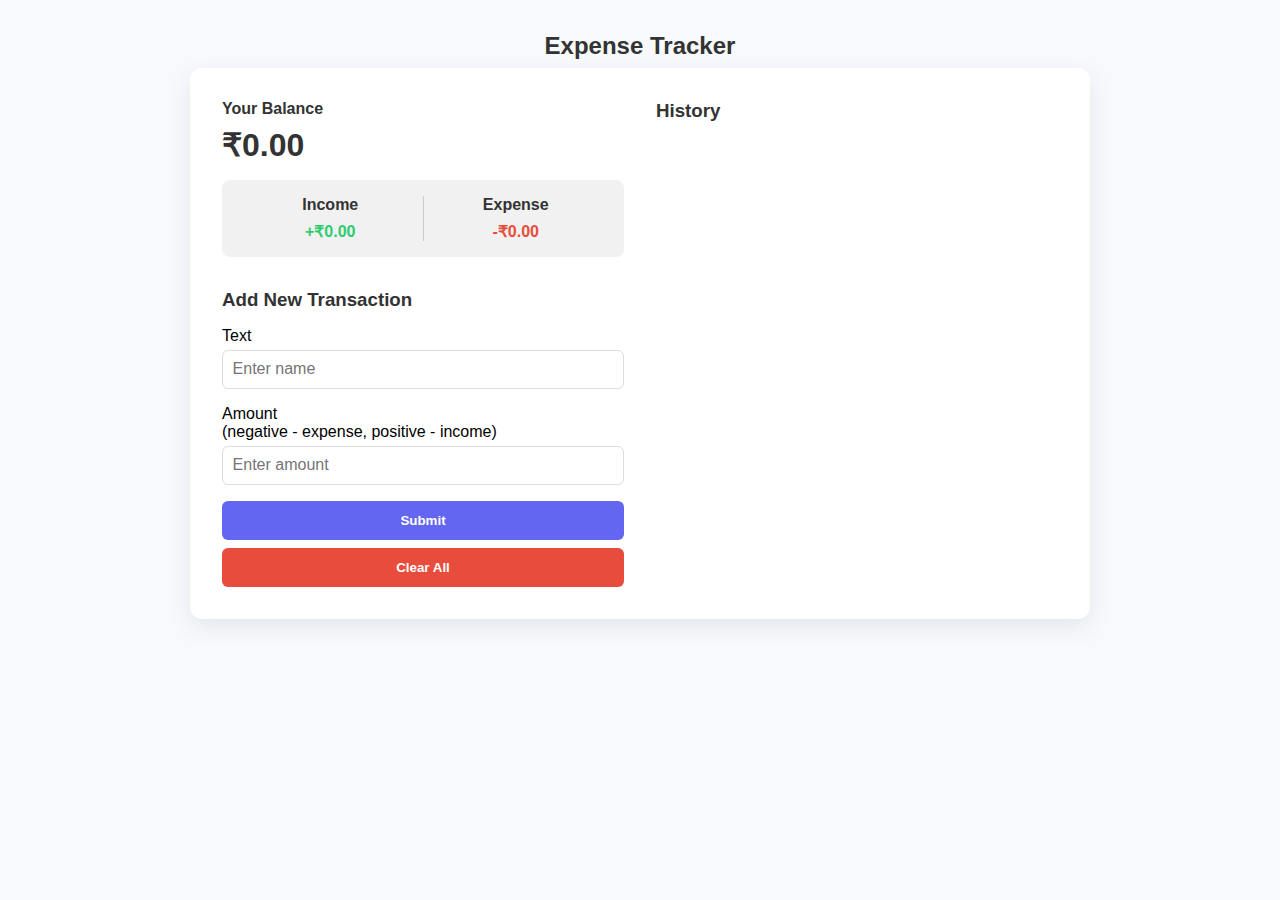
<file: index.html>
<!DOCTYPE html>
<html lang="en">
<head>
  <meta charset="UTF-8" />
  <meta name="viewport" content="width=device-width, initial-scale=1.0"/>
  <title>Expense Tracker</title>
  <link rel="stylesheet" href="project.css" />
</head>
<body>
  <h2>Expense Tracker</h2>
  <div class="container">
    <div class="left-panel">
      <h4>Your Balance</h4>
      <h1 id="balance">&#8377;0.00</h1>

      <div class="inc-exp-container">
        <div>
          <h4>Income</h4>
          <p id="money-plus" class="money-plus">+&#8377;0.00</p>
        </div>
        <div>
          <h4>Expense</h4>
          <p id="money-minus" class="money-minus">-&#8377;0.00</p>
        </div>
      </div>

      <h3>Add New Transaction</h3>
      <p id="error" class="error-msg"></p>
      <form id="form">
        <div class="form-control">
          <label for="text">Text</label>
          <input type="text" id="text" placeholder="Enter name" />
        </div>
        <div class="form-control">
          <label for="amount">Amount <br>(negative - expense, positive - income)</label>
          <input type="number" id="amount" placeholder="Enter amount" />
        </div>
        <button class="btn">Submit</button>
      </form>
      <button class="btn danger-btn" onclick="clearAll()">Clear All</button>
    </div>

    <div class="right-panel">
      <h3>History</h3>
      <ul id="list" class="list"></ul>
    </div>
  </div>

  <script src="project.js"></script>
</body>
</html>
</file>
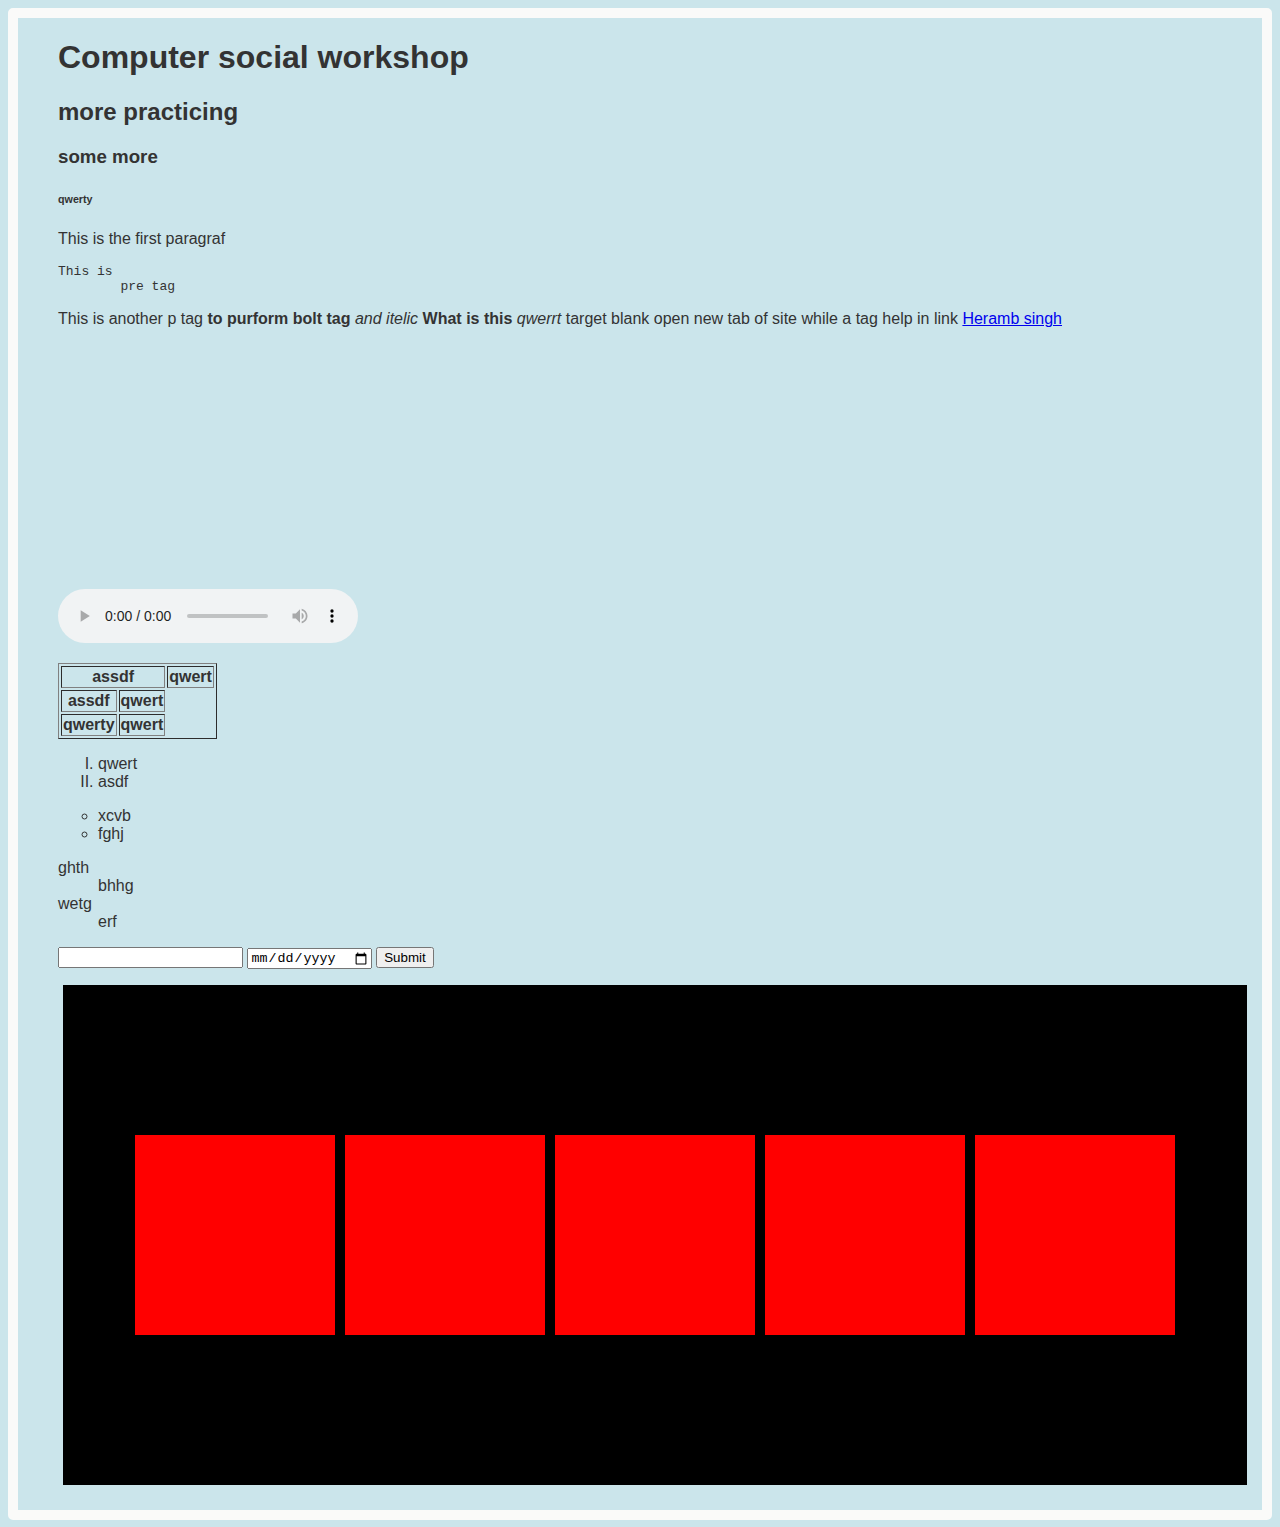
<file: first.html>
<!DOCTYPE html>
<html lang="en">
<head>
    <link rel="stylesheet" href="./first.css">
    <meta charset="UTF-8">
    <meta name="viewport" content="width=device-width, initial-scale=1.0">
    <title>Document</title>
</head>
<body class="CSS">
    <h1>Computer social workshop</h1>
    <h2>more practicing </h2>
    <h3>some more</h3>
    <h6>qwerty</h6>
    <p>This is the first paragraf</p>
    <pre>This is 
        pre tag</pre>
    <p ">This is another p
    tag <b>to purform bolt tag</b>
        <i>and itelic</i>
        <strong>What is this</strong>
        <lorem></lorem>
        <em>qwerrt</em>
        target blank open new tab of site while a tag help in link 
        <a href="https://netfree2.cc/login" target="blank" >Heramb singh</a>
        <audio controls></audio>
        <iframe width="560" height="315" src="https://www.youtube.com/embed/9QpmsrYO4cc?si=ecH6ghJweyQgfCG_" title="YouTube video player" frameborder="0" allow="accelerometer; autoplay; clipboard-write; encrypted-media; gyroscope; picture-in-picture; web-share" referrerpolicy="strict-origin-when-cross-origin" allowfullscreen></iframe>
        <table border="1">
          <tr>
            <th colspan="2" aria-rowcount="2">assdf</th>
            <th>qwert</th>
          </tr>
          <tr>
            <th >assdf</th>
            <th>qwert</th>
          </tr>
          <tr>
            <th >qwerty</th>
            <th>qwert</th>
          </tr>

        </table>
        <ol type="I">
            <li>qwert</li>
            <li>asdf</li>
        </ol>
        <ul type="circle">
            <li>xcvb</li>
            <li>fghj</li>
        </ul>
        <dl>
            <dt>ghth</dt>
            <dd>bhhg</dd>
            <dt>wetg</dt>
            <dd>erf</dd>
        </dl>
        <input type="text" name="username">
        <input type="date" name="birthday">
        <input type="submit" name="submit">
    </p>
    <div id="tt">
       <div class="t"></div>
       <div class="t"></div>
       <div class="t"></div>
       <div class="t"></div>
       <div class="t"></div>
    </div>
    <script src="first.js"></script>
</body>
</html>
</file>
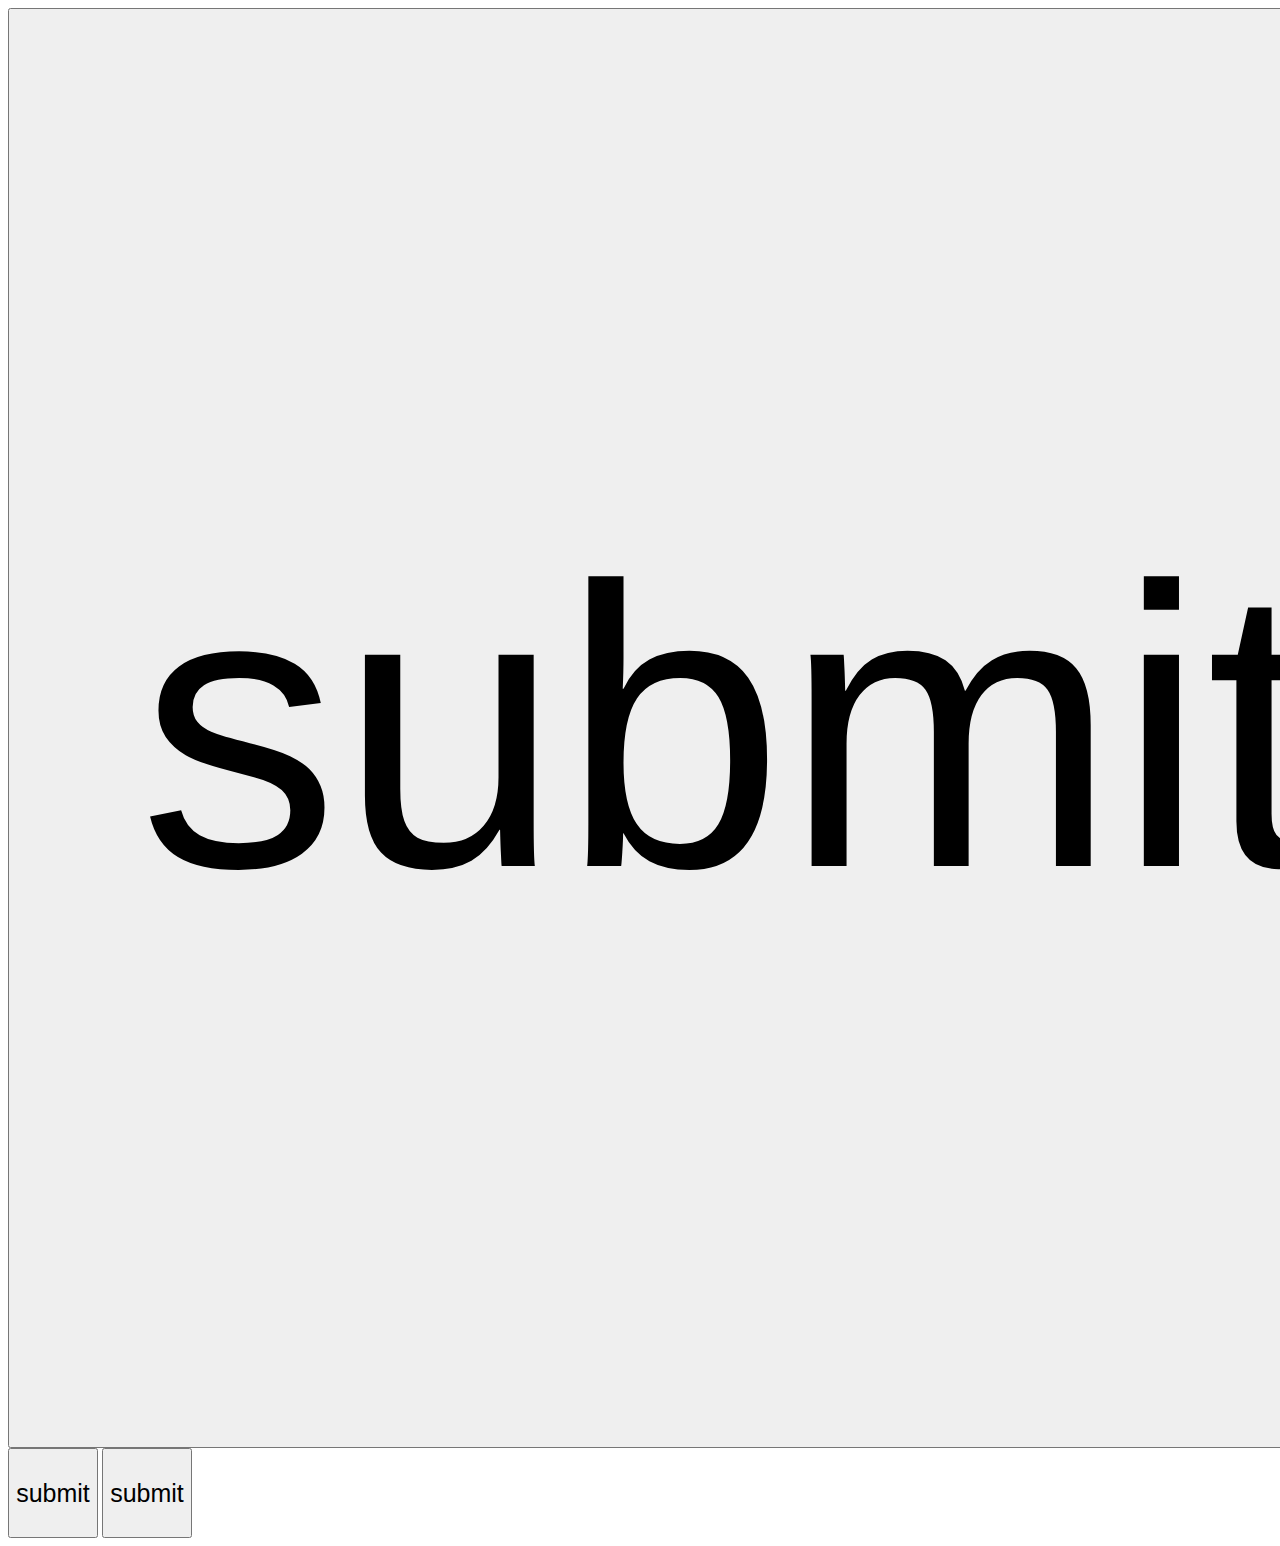
<file: second.html>
<!DOCTYPE html>
<html lang="en">
<head>
    <meta charset="UTF-8">
    <meta name="viewport" content="width=device-width, initial-scale=1.0">
    <title>Document</title>
</head>
<body>
<div id="first" >
    <div id="Second" >
        <button id="submit-button"
        style="width: 90rem; height:90rem;font-size:25rem;"
        >
           submit
        </button>
        <button id="submit-butto"
        style="width: 90px; height:90px;font-size:25px;"
        >
           submit
        </button>
        <button id="submit-butt"
        style="width: 90px; height:90px;font-size:25px;"
        >
           submit
        </button>
    </div>
</div>
    <script src="second.js"></script>
</body>
</html>
</file>
<file: project.css>
* {
    box-sizing: border-box;
    margin: 0;
    padding: 0;
  }
  
  body {
    background-color: #f7f9fc;
    font-family: 'Segoe UI', sans-serif;
    display: flex;
    flex-direction: column;
    align-items: center;
    padding: 2rem;
    min-height: 100vh;
  }
  
  h1, h2, h3, h4 {
    color: #333;
    margin-bottom: 0.5rem;
  }
  
  .container {
    display: flex;
    gap: 2rem;
    background-color: #fff;
    border-radius: 12px;
    box-shadow: 0 8px 24px rgba(0, 0, 0, 0.08);
    padding: 2rem;
    width: 100%;
    max-width: 900px;
    flex-wrap: wrap;
  }
  
  .left-panel, .right-panel {
    flex: 1;
    min-width: 300px;
  }
  
  #balance {
    font-size: 2rem;
    font-weight: bold;
    margin: 0.5rem 0 1rem;
  }
  
  .inc-exp-container {
    display: flex;
    justify-content: space-between;
    background-color: #f1f1f1;
    padding: 1rem;
    border-radius: 8px;
    margin-bottom: 2rem;
  }
  
  .inc-exp-container > div {
    flex: 1;
    text-align: center;
  }
  
  .inc-exp-container > div:not(:last-child) {
    border-right: 1px solid #ccc;
  }
  
  .money-plus {
    color: #2ecc71;
    font-weight: bold;
  }
  
  .money-minus {
    color: #e74c3c;
    font-weight: bold;
  }
  
  form {
    margin-top: 1rem;
  }
  
  label {
    display: block;
    margin-bottom: 0.3rem;
    font-weight: 500;
  }
  
  input[type="text"],
  input[type="number"] {
    width: 100%;
    padding: 0.6rem;
    margin-bottom: 1rem;
    border: 1px solid #ddd;
    border-radius: 6px;
    font-size: 1rem;
  }
  
  .btn {
    width: 100%;
    padding: 0.75rem;
    background-color: #6366f1;
    color: #fff;
    font-weight: bold;
    border: none;
    border-radius: 6px;
    cursor: pointer;
    transition: background 0.3s;
  }
  
  .btn:hover {
    background-color: #4f46e5;
    
  }
  
  .danger-btn {
    background-color: #e74c3c;
    margin-top: 0.5rem;
  }
  
  .danger-btn:hover {
    background-color: #c0392b;
  }
  
  .list {
    list-style: none;
    max-height: 400px;
    overflow-y: auto;
    margin-top: 1rem;
    padding: 0;
  }
  
  .list li {
    background-color: #fff;
    border-left: 5px solid;
    padding: 0.75rem 1rem;
    margin-bottom: 0.5rem;
    display: flex;
    justify-content: space-between;
    position: relative;
    box-shadow: 0 2px 4px rgba(0, 0, 0, 0.06);
    border-radius: 6px;
  }
  
  .list li.plus {
    border-color: #2ecc71;
  }
  
  .list li.minus {
    border-color: #e74c3c;
  }
  
  .delete-btn {
    position: absolute;
    left: -32px;
    top: 50%;
    transform: translateY(-50%);
    background: #e74c3c;
    color: white;
    border: none;
    font-size: 1rem;
    padding: 0.25rem 0.5rem;
    border-radius: 4px;
    cursor: pointer;
    opacity: 0;
    transition: opacity 0.3s ease;
  }
  
  .list li:hover .delete-btn {
    opacity: 1;
  }
  
  .error-msg {
    color: #e74c3c;
    text-align: center;
    margin-bottom: 1rem;
  }
</file>
<file: first.css>
.CSS{
    background-color:rgb(203, 229, 235);
    border:10px solid
    rgb(250, 250, 249);
    padding: 0px 10px 20px 40px;
    color:#333;
    font-family: Arial;
    border-radius: 5px;
    
}
#tt{
    
    background-color: black;
    height: 500px;
    margin:5px;
    display:flex;
    flex-wrap:space-around;
    justify-content:center ;
    align-items: center;
}
.t{
    width: 200px;
    height:200px;
    background-color: red;
    margin:5px;
}
</file>
